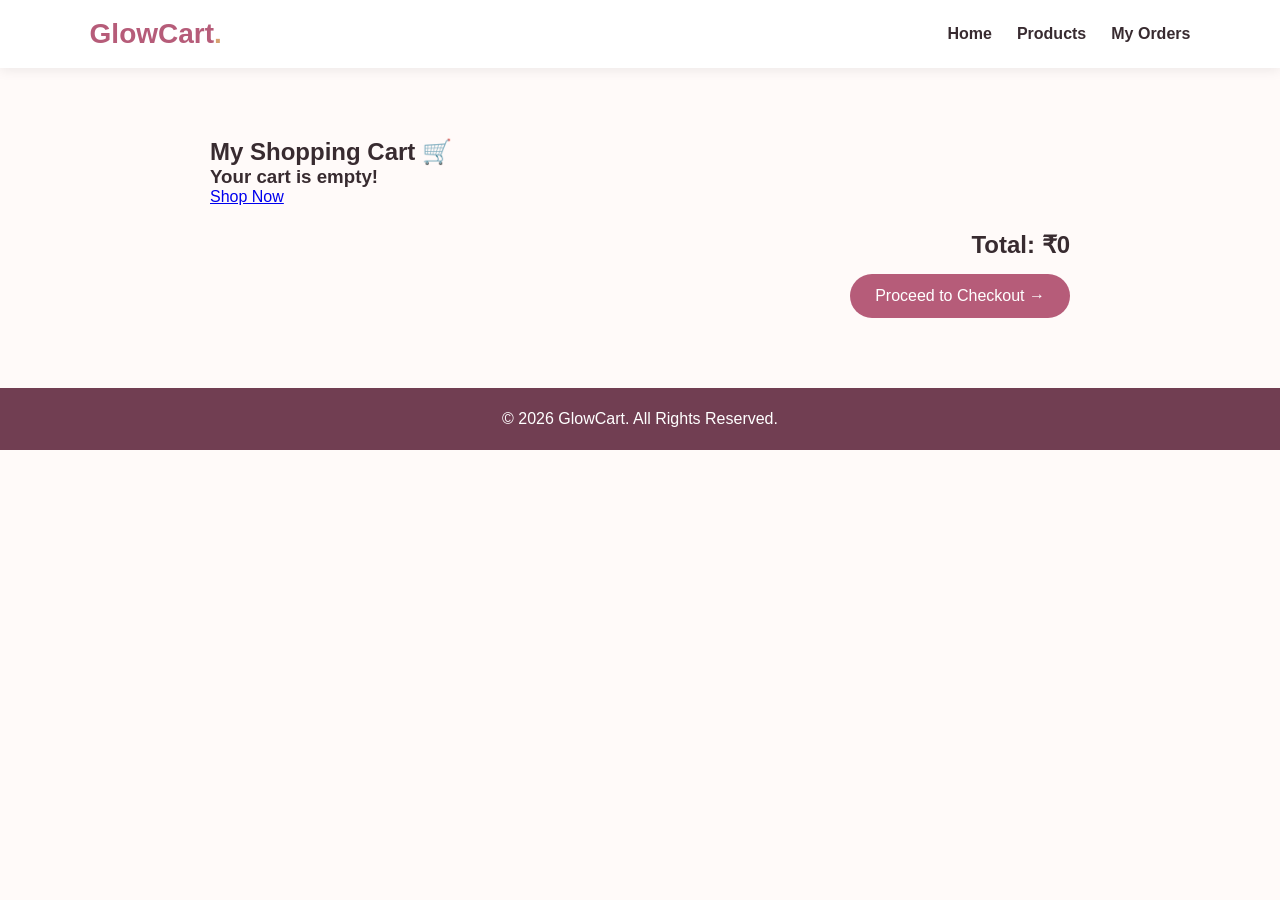
<file: cart.html>
<!DOCTYPE html>
<html lang="en">
<head>
    <meta charset="UTF-8">
    <meta name="viewport" content="width=device-width, initial-scale=1.0">
    <title>My Cart | GlowCart</title>
    <link rel="stylesheet" href="style.css">
    <style>
        .cart-container {
            max-width: 900px;
            margin: 50px auto;
            padding: 20px;
        }
        .cart-item {
            display: flex;
            align-items: center;
            gap: 20px;
            background: white;
            padding: 18px;
            margin: 15px 0;
            border-radius: 12px;
            box-shadow: 0 3px 12px #00000010;
        }
        .cart-item img {
            width: 90px;
            height: 90px;
            object-fit: cover;
            border-radius: 10px;
        }
        .cart-info { flex: 1; }
        .cart-item button {
            padding: 7px 12px;
            border: none;
            border-radius: 6px;
            cursor: pointer;
            margin: 4px;
        }
        .remove-btn { background: #f8dce5; color: #91445e; }
        .checkout-btn {
            display: inline-block;
            background: #b65c79;
            color: white;
            padding: 13px 25px;
            border-radius: 25px;
            text-decoration: none;
            margin-top: 15px;
        }
        .cart-total {
            text-align: right;
            margin-top: 25px;
        }
        @media(max-width: 600px) {
            .cart-item { flex-wrap: wrap; }
        }
    </style>
    <script src="script.js" defer></script>
</head>
<body>

<header>
    <nav class="navbar">
        <h1 class="logo">GlowCart<span>.</span></h1>
        <ul class="nav-links">
            <li><a href="index.html">Home</a></li>
            <li><a href="products.html">Products</a></li>
            <li><a href="orders.html">My Orders</a></li>
        </ul>
    </nav>
</header>

<main class="cart-container">
    <h2>My Shopping Cart 🛒</h2>

    <div id="cart-items"></div>

    <div class="cart-total">
        <h2>Total: ₹<span id="cart-total">0</span></h2>
        <a href="checkout.html" class="checkout-btn">
            Proceed to Checkout →
        </a>
    </div>
</main>

<footer>
    <p>© 2026 GlowCart. All Rights Reserved.</p>
</footer>

<script>
function renderCartPage() {
    const cart = JSON.parse(localStorage.getItem("glowcart")) || [];
    const container = document.getElementById("cart-items");
    let total = 0;

    container.innerHTML = "";

    if (cart.length === 0) {
        container.innerHTML = "<h3>Your cart is empty!</h3><a href='products.html'>Shop Now</a>";
        document.getElementById("cart-total").textContent = "0";
        return;
    }

    cart.forEach(item => {
        total += item.price * item.quantity;

        container.innerHTML += `
            <div class="cart-item">
                <img src="${item.image}" alt="${item.name}">
                <div class="cart-info">
                    <h3>${item.name}</h3>
                    <p>Price: ₹${item.price}</p>
                    <p>Quantity: ${item.quantity}</p>
                    <button onclick="changeQuantity(${item.id}, -1)">−</button>
                    <button onclick="changeQuantity(${item.id}, 1)">+</button>
                    <button class="remove-btn" onclick="removeItem(${item.id})">Remove</button>
                </div>
            </div>
        `;
    });

    document.getElementById("cart-total").textContent = total;
}

function changeQuantity(id, change) {
    let cart = JSON.parse(localStorage.getItem("glowcart")) || [];
    const item = cart.find(product => product.id === id);

    if (!item) return;

    item.quantity += change;

    if (item.quantity <= 0) {
        cart = cart.filter(product => product.id !== id);
    }

    localStorage.setItem("glowcart", JSON.stringify(cart));
    renderCartPage();
}

function removeItem(id) {
    let cart = JSON.parse(localStorage.getItem("glowcart")) || [];
    cart = cart.filter(item => item.id !== id);

    localStorage.setItem("glowcart", JSON.stringify(cart));
    renderCartPage();
}

renderCartPage();
</script>

</body>
</html>
</file>
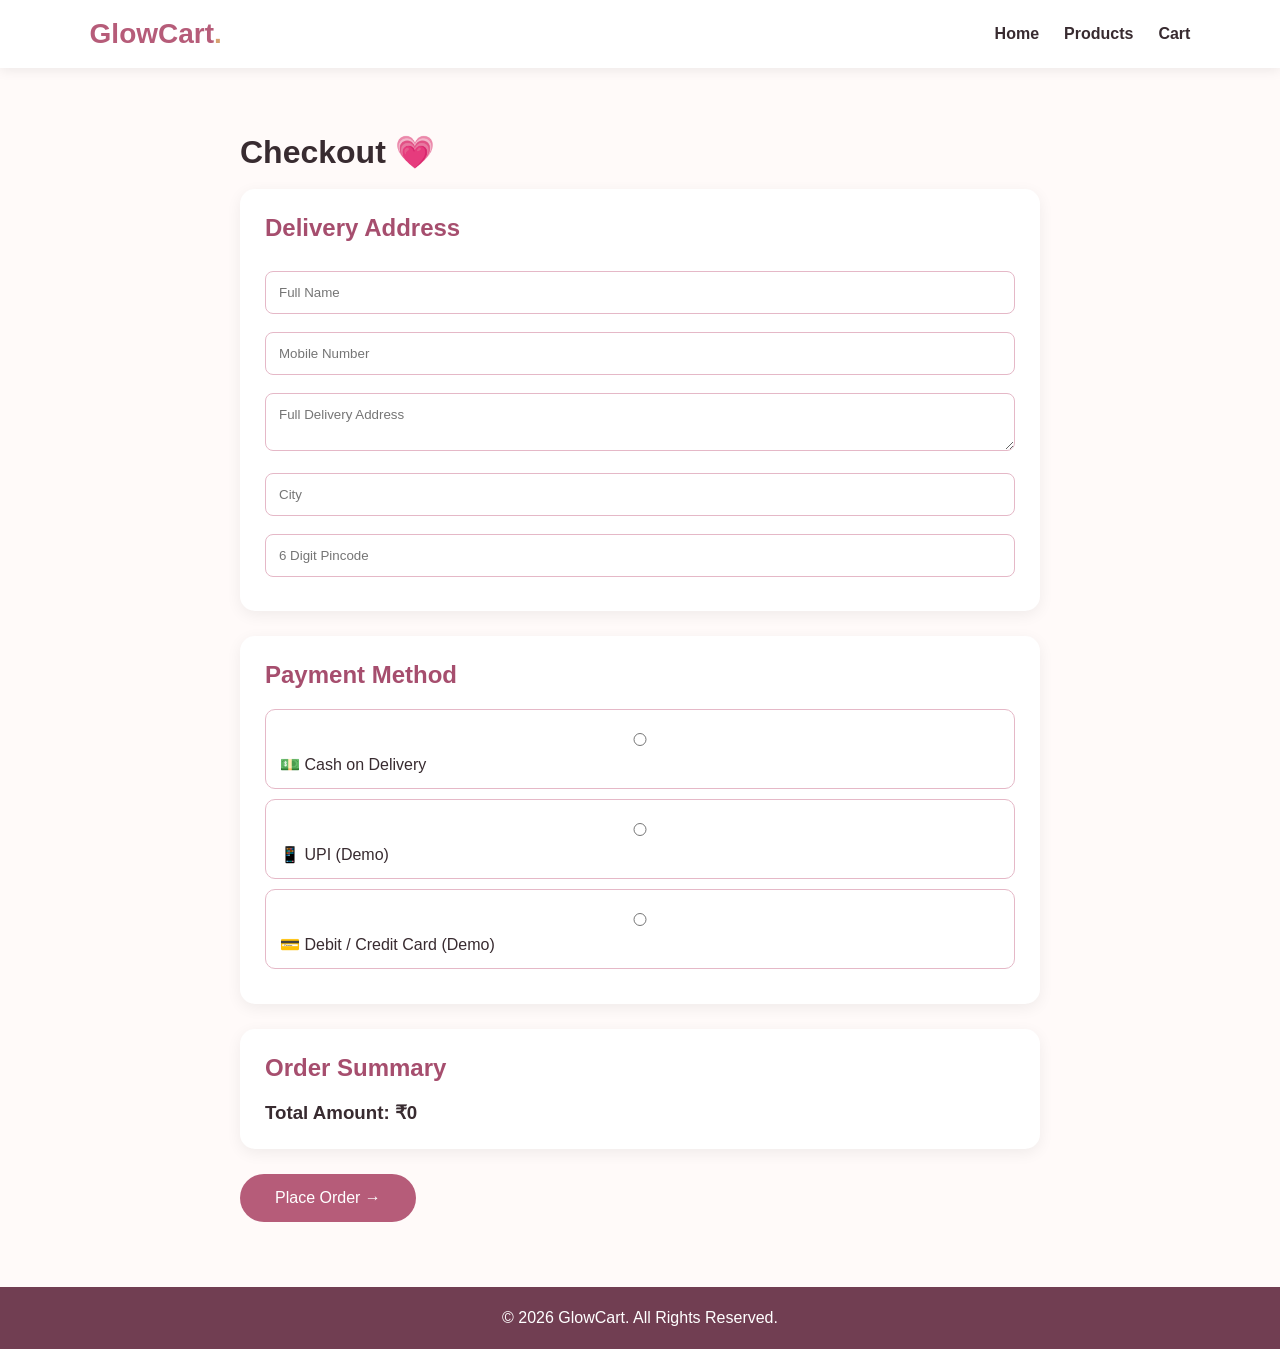
<file: checkout.html>
<!DOCTYPE html>
<html lang="en">
<head>
    <meta charset="UTF-8">
    <meta name="viewport" content="width=device-width, initial-scale=1.0">
    <title>Checkout | GlowCart</title>
    <link rel="stylesheet" href="style.css">
    <style>
        .checkout-container {
            max-width: 850px;
            margin: 40px auto;
            padding: 25px;
        }

        .checkout-box {
            background: white;
            padding: 25px;
            margin-bottom: 25px;
            border-radius: 15px;
            box-shadow: 0 4px 15px #00000010;
        }

        .checkout-box h2 {
            color: #a64e6e;
            margin-bottom: 20px;
        }

        .checkout-box input,
        .checkout-box textarea {
            width: 100%;
            padding: 13px;
            margin: 9px 0;
            border: 1px solid #e5b8c7;
            border-radius: 8px;
            outline: none;
        }

        .payment-option {
            display: block;
            padding: 14px;
            margin: 10px 0;
            border: 1px solid #e5b8c7;
            border-radius: 10px;
            cursor: pointer;
        }

        .place-order-btn {
            background: #b65c79;
            color: white;
            border: none;
            padding: 15px 35px;
            border-radius: 25px;
            font-size: 16px;
            cursor: pointer;
        }

        .place-order-btn:hover {
            background: #91445e;
        }
    </style>
</head>

<body>

<header>
    <nav class="navbar">
        <h1 class="logo">GlowCart<span>.</span></h1>
        <ul class="nav-links">
            <li><a href="index.html">Home</a></li>
            <li><a href="products.html">Products</a></li>
            <li><a href="cart.html">Cart</a></li>
        </ul>
    </nav>
</header>

<div class="checkout-container">

    <h1>Checkout 💗</h1>
    <br>

    <form id="checkout-form">

        <div class="checkout-box">
            <h2>Delivery Address</h2>

            <input type="text" id="customer-name"
                placeholder="Full Name" required>

            <input type="tel" id="mobile"
                placeholder="Mobile Number" pattern="[0-9]{10}" required>

            <textarea id="address"
                placeholder="Full Delivery Address" required></textarea>

            <input type="text" id="city"
                placeholder="City" required>

            <input type="text" id="pincode"
                placeholder="6 Digit Pincode"
                pattern="[0-9]{6}" required>
        </div>

        <div class="checkout-box">
            <h2>Payment Method</h2>

            <label class="payment-option">
                <input type="radio" name="payment"
                    value="Cash on Delivery" required>
                💵 Cash on Delivery
            </label>

            <label class="payment-option">
                <input type="radio" name="payment"
                    value="UPI">
                📱 UPI (Demo)
            </label>

            <label class="payment-option">
                <input type="radio" name="payment"
                    value="Debit/Credit Card">
                💳 Debit / Credit Card (Demo)
            </label>
        </div>

        <div class="checkout-box">
            <h2>Order Summary</h2>
            <h3>Total Amount: ₹<span id="total">0</span></h3>
        </div>

        <button type="submit" class="place-order-btn">
            Place Order →
        </button>

    </form>
</div>

<footer>
    <p>© 2026 GlowCart. All Rights Reserved.</p>
</footer>

<script>
const cart = JSON.parse(localStorage.getItem("glowcart")) || [];

const total = cart.reduce(
    (sum, item) => sum + item.price * item.quantity, 0
);

document.getElementById("total").textContent = total;

document.getElementById("checkout-form")
.addEventListener("submit", function(event) {

    event.preventDefault();

    if (cart.length === 0) {
        alert("Your cart is empty!");
        return;
    }

    const payment = document.querySelector(
        'input[name="payment"]:checked'
    );

    if (!payment) {
        alert("Please select a payment method.");
        return;
    }

    const order = {
        orderId: "GC" + Date.now(),
        customer: document.getElementById("customer-name").value,
        mobile: document.getElementById("mobile").value,
        address: document.getElementById("address").value,
        city: document.getElementById("city").value,
        pincode: document.getElementById("pincode").value,
        payment: payment.value,
        items: cart,
        total: total,
        date: new Date().toLocaleString(),
        status: "Order Placed"
    };

    const orders = JSON.parse(
        localStorage.getItem("glowcart-orders")
    ) || [];

    orders.push(order);

    localStorage.setItem(
        "glowcart-orders",
        JSON.stringify(orders)
    );

    localStorage.removeItem("glowcart");

    window.location.href = "orders.html";
});
</script>

</body>
</html>
</file>
<file: style.css>
* {
    margin: 0;
    padding: 0;
    box-sizing: border-box;
    font-family: 'Segoe UI', sans-serif;
    scroll-behavior: smooth;
}

body {
    background: #fffaf9;
    color: #382b30;
}

/* Navbar */
header {
    background: white;
    box-shadow: 0 2px 12px rgba(0,0,0,0.08);
    position: sticky;
    top: 0;
    z-index: 100;
}

.navbar {
    display: flex;
    justify-content: space-between;
    align-items: center;
    padding: 18px 7%;
}

.logo {
    color: #b65c79;
    font-size: 28px;
}

.logo span {
    color: #d6a16f;
}

.nav-links {
    display: flex;
    gap: 25px;
    list-style: none;
}

.nav-links a {
    text-decoration: none;
    color: #382b30;
    font-weight: 600;
}

.nav-links a:hover {
    color: #c35d80;
}

.nav-actions button {
    background: #b65c79;
    color: white;
    border: none;
    padding: 10px 18px;
    border-radius: 25px;
    cursor: pointer;
}

/* Hero */
.hero {
    min-height: 480px;
    display: flex;
    align-items: center;
    padding: 60px 10%;
    background: linear-gradient(120deg, #f8dce5, #fff0e8);
}

.hero-content {
    max-width: 550px;
}

.tagline {
    color: #b65c79;
    font-weight: bold;
    letter-spacing: 3px;
    margin-bottom: 15px;
}

.hero h2 {
    font-size: 52px;
    line-height: 1.2;
    margin-bottom: 20px;
}

.hero h2 span {
    color: #b65c79;
}

.hero p {
    font-size: 17px;
    margin-bottom: 25px;
    line-height: 1.6;
}

.shop-btn {
    display: inline-block;
    background: #b65c79;
    color: white;
    padding: 13px 28px;
    border-radius: 30px;
    text-decoration: none;
    font-weight: bold;
}

.shop-btn:hover {
    background: #91445e;
}

/* Categories */
.categories, .products, .about, .contact {
    padding: 65px 7%;
    text-align: center;
}

.categories h2, .products h2,
.about h2, .contact h2 {
    font-size: 32px;
    margin-bottom: 30px;
    color: #713e52;
}

.category-list {
    display: flex;
    justify-content: center;
    flex-wrap: wrap;
    gap: 15px;
}

.category-list button {
    padding: 12px 25px;
    border: 1px solid #c77a93;
    background: white;
    color: #a64e6e;
    border-radius: 25px;
    cursor: pointer;
    font-weight: bold;
}

.category-list button:hover {
    background: #b65c79;
    color: white;
}

/* Search */
#search {
    width: 90%;
    max-width: 450px;
    padding: 14px;
    border: 1px solid #e5b8c7;
    border-radius: 25px;
    outline: none;
    margin-bottom: 35px;
    font-size: 15px;
}

/* Products */
.product-grid {
    display: grid;
    grid-template-columns: repeat(auto-fit, minmax(220px, 1fr));
    gap: 25px;
}

.product-card {
    background: white;
    border-radius: 15px;
    padding: 15px;
    box-shadow: 0 5px 20px rgba(0,0,0,0.07);
    transition: 0.3s;
    text-align: center;
}

.product-card:hover {
    transform: translateY(-7px);
    box-shadow: 0 10px 25px rgba(182,92,121,0.15);
}

.product-card img {
    width: 100%;
    height: 190px;
    object-fit: cover;
    border-radius: 12px;
}

.product-card h3 {
    margin: 15px 0 8px;
    color: #713e52;
}

.product-card p {
    color: #b65c79;
    font-weight: bold;
    margin-bottom: 12px;
}

.product-card button {
    background: #b65c79;
    color: white;
    border: none;
    padding: 10px 20px;
    border-radius: 20px;
    cursor: pointer;
}

.product-card button:hover {
    background: #91445e;
}

/* About */
.about {
    background: #fbeaf0;
}

.about p {
    max-width: 700px;
    margin: auto;
    line-height: 1.8;
    font-size: 17px;
}

/* Contact */
.contact p {
    margin: 12px;
}

/* Footer */
footer {
    background: #713e52;
    color: white;
    text-align: center;
    padding: 22px;
}

/* Mobile Responsive */
@media (max-width: 768px) {
    .navbar {
        flex-direction: column;
        gap: 18px;
    }

    .nav-links {
        flex-wrap: wrap;
        justify-content: center;
        gap: 15px;
    }

    .hero {
        min-height: 380px;
        padding: 45px 7%;
    }

    .hero h2 {
        font-size: 36px;
    }

    .categories, .products, .about, .contact {
        padding: 45px 5%;
    }
}
</file>
